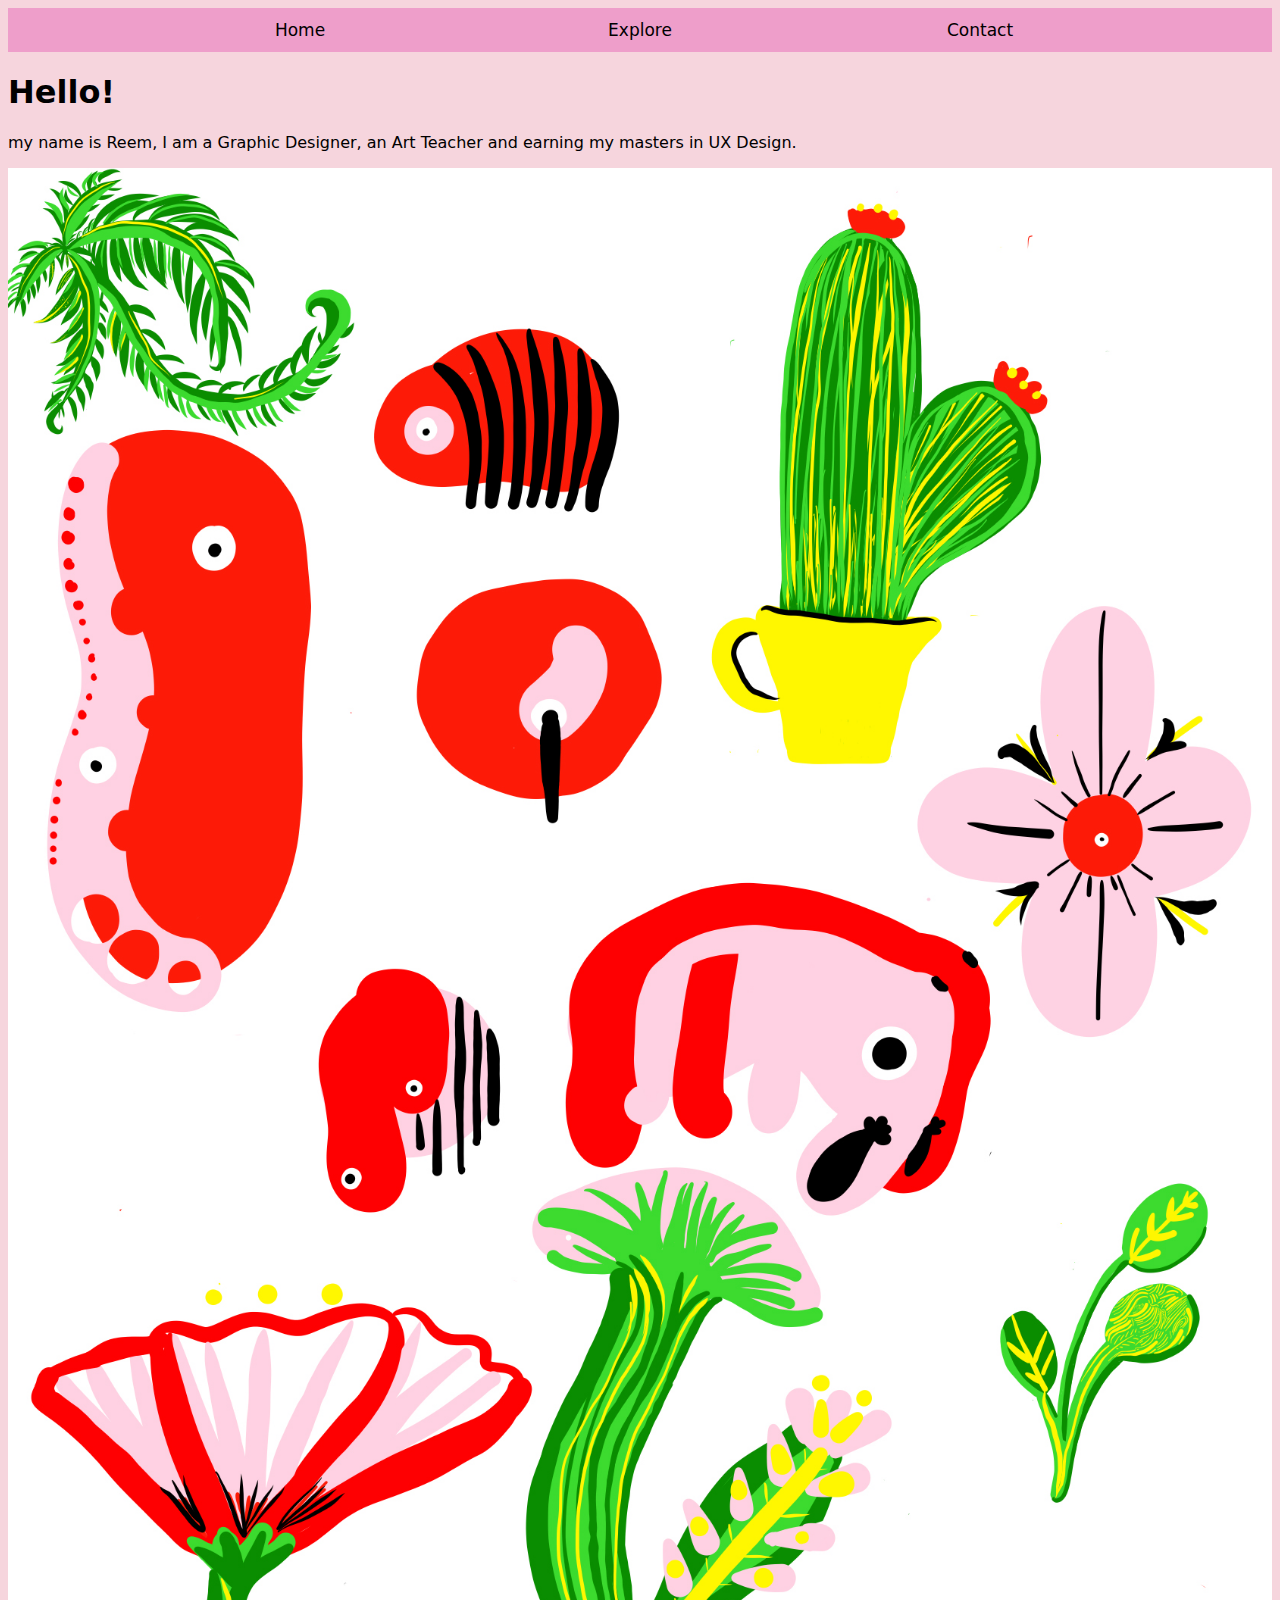
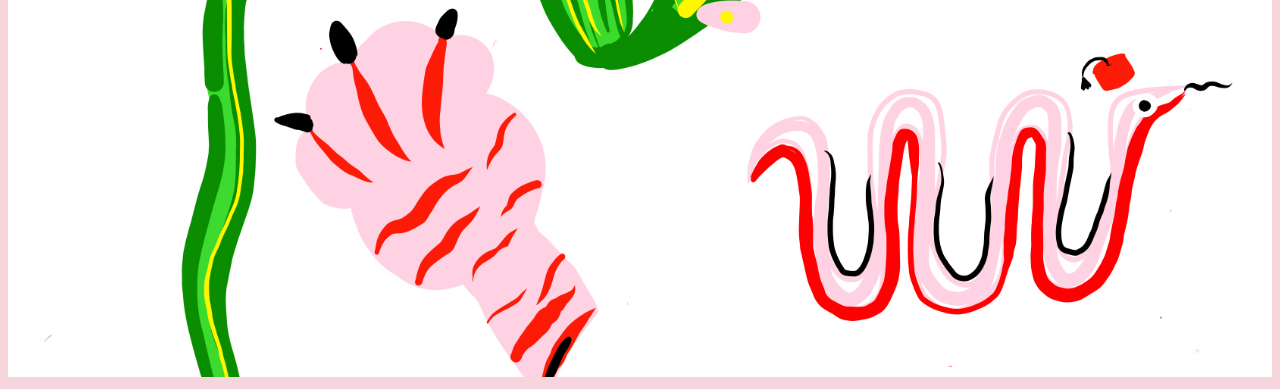
<file: index.html>
<!DOCTYPE html>
<html lang="en">
<head>
    <meta charset="UTF-8">
    <meta name="Description" content="INF 7420 Project">
    <meta name="viewport" content="width=device-width, initial-scale=1">
    <title>Reem Ibrahim - Portfolio</title>
    <link rel = "stylesheet" href="style.css">
</head>
<body>
  <header>
    <nav id="navbar">
      <a href="index.html">Home</a>
      <a href="explore.html">Explore</a>
      <a href="contact.html">Contact</a>
    </nav>
  </header>


   <div> 
    <h1>Hello!</h1>
    <p>my name is Reem,  
        I am a Graphic Designer, an Art Teacher and earning my masters in UX Design. </p>
    <img src ="images/IMG_0252.JPG" alt="illustration">
      </div>
     
</body>
</html>
</file>
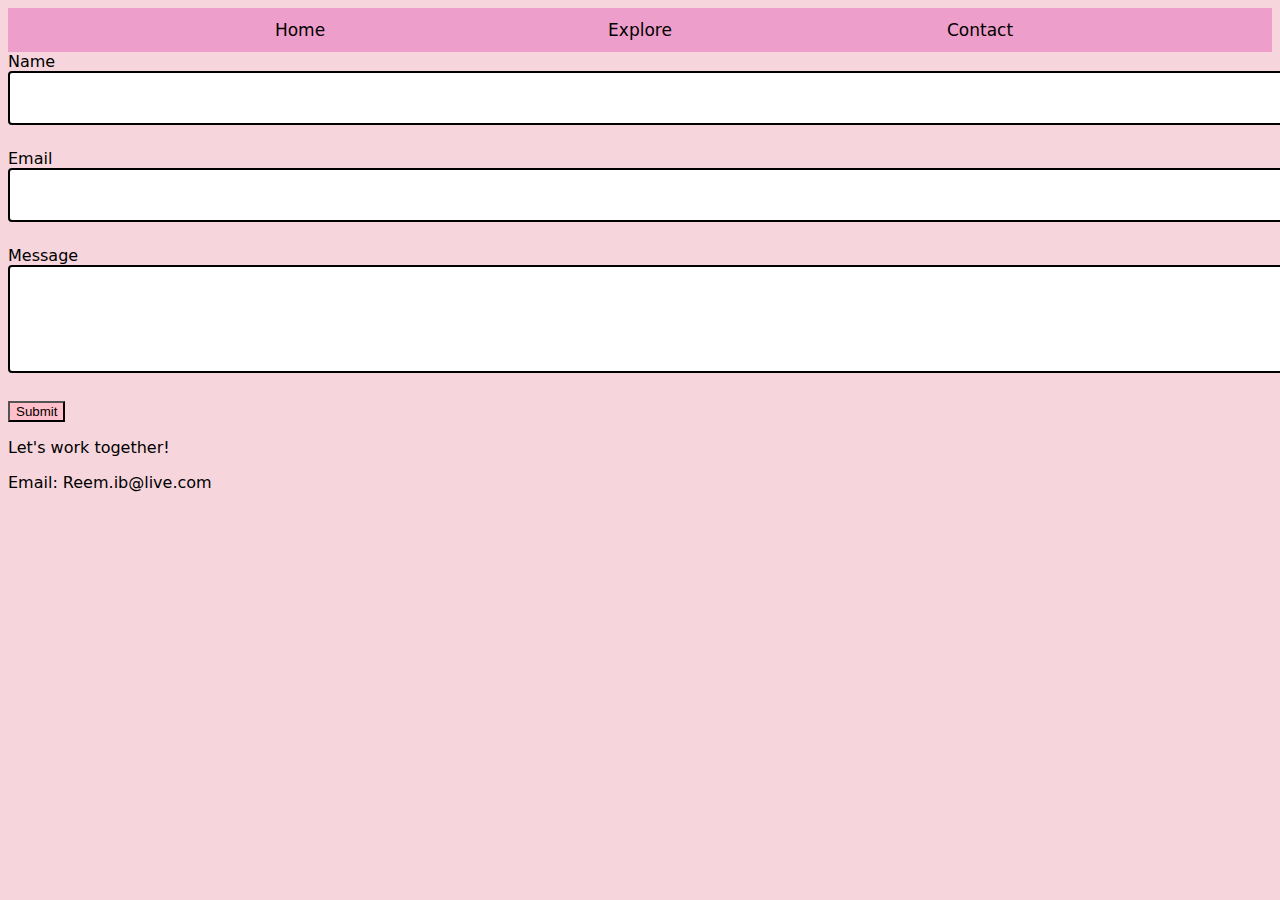
<file: contact.html>
<!DOCTYPE html>
<html lang="en">
  <head>
    <meta charset="UTF-8" />
    <meta name="Description" content="INF 7420 Project" />
    <meta name="viewport" content="width=device-width, initial-scale=1" />
    <title>Reem Ibrahim - Portfolio</title>
    <link rel = "stylesheet" href="style.css">
</head>
<body>
  <header>
    <nav id="navbar">
      <a href="index.html">Home</a>
      <a href="explore.html">Explore</a>
      <a href="contact.html">Contact</a>
    </nav>
  </header>
  <main>

    <form action="https://formspree.io/f/myyqyqzp" method="post" class="validate">
      <div>
      <label for="name">Name</label>
      <input id="name" type="text" name="name" class="form-input">
    </div>
      
    <div>
      <label for="email">Email</label>
      <input name="Email" id="email" name="_replyto" 
      class="form-input" required>
      <label for="message">Message</label>
      <textarea id="message" name="message"
      class="form-input" rows="4" required></textarea>
    </div>
      
    <div>
      <button type="submit">Submit</button>
    </div>
    </form> 
  </main>
   
  <div>
    <p> Let's work together! </p>
    <p1> Email: Reem.ib@live.com</p1>
   </div>
   
   <script src="script.js"></script>  
</body>


</html>
</file>
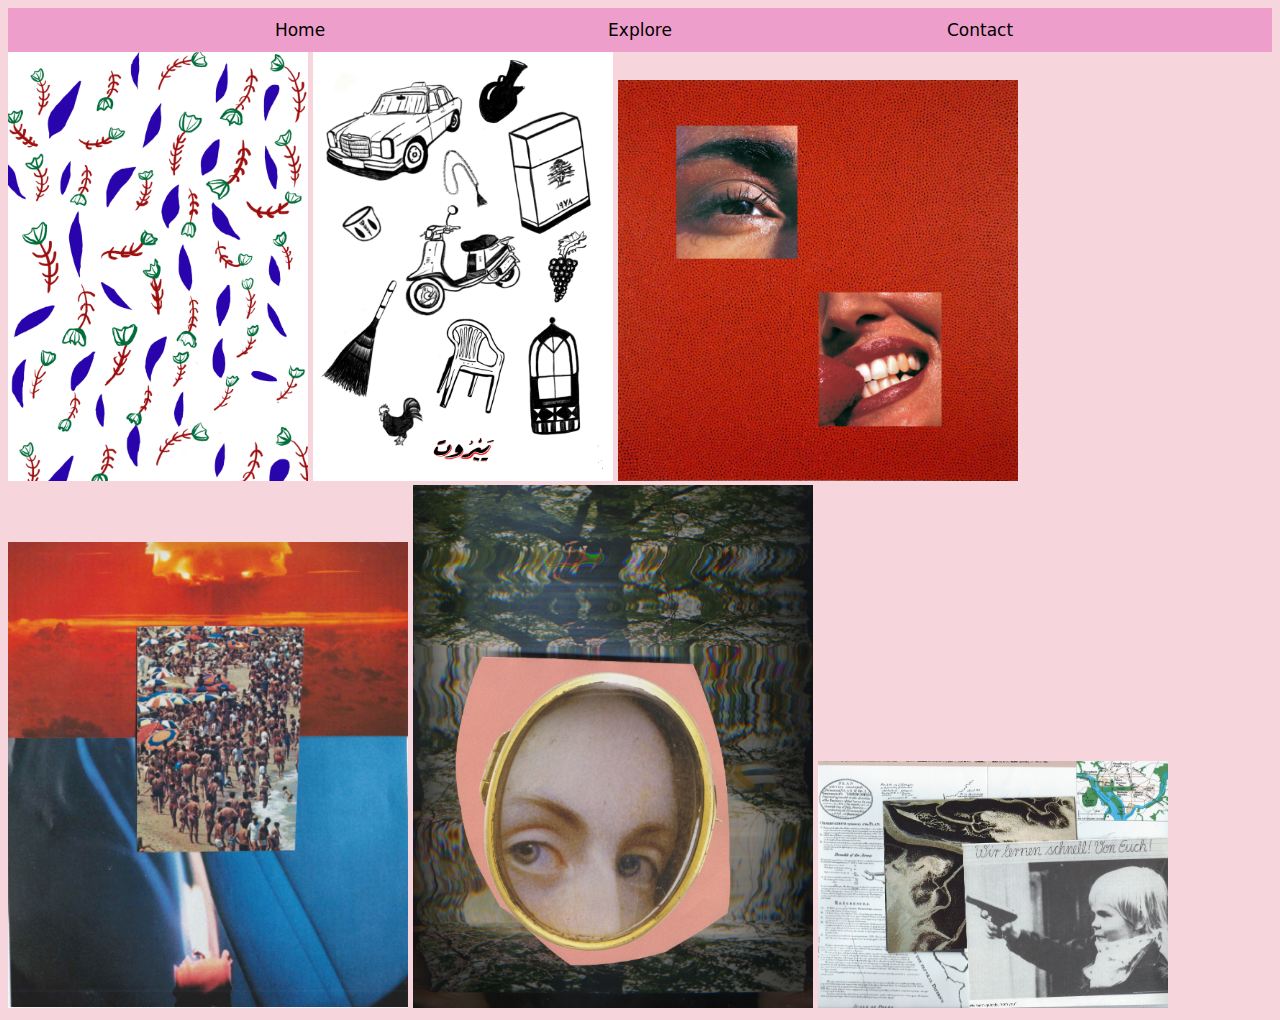
<file: explore.html>
<!DOCTYPE html>
<html lang="en">
<head>
    <meta charset="UTF-8">
    <meta name="Description" content="INF 7420 Project">
    <meta name="viewport" content="width=device-width, initial-scale=1">
    <title>Reem Ibrahim - Portfolio</title>
    <link rel = "stylesheet" href="style.css">
</head>
<body>
    <header>
        <nav id="navbar">
          <a href="index.html">Home</a>
          <a href="explore.html">Explore</a>
          <a href="contact.html">Contact</a>
        </nav>
      </header>
    <div> 
      <img class="img-flower" src ="images/IMG_0218.JPG" alt="illustrations"> 
      <img class="img-car" src ="images/IMG_0220.JPG" alt="illustrations">
      <img class="img-summer" src ="images/summer.png" alt="collage">
      <img class="img-fire" src ="images/fire.png" alt="collage">
      <img class="img-scan" src ="images/Scan 41.jpeg" alt="collage">
      <img class="img-shoot" src ="images/shoot.jpeg" alt="collage">
    </div>

</body>
</html>
</file>
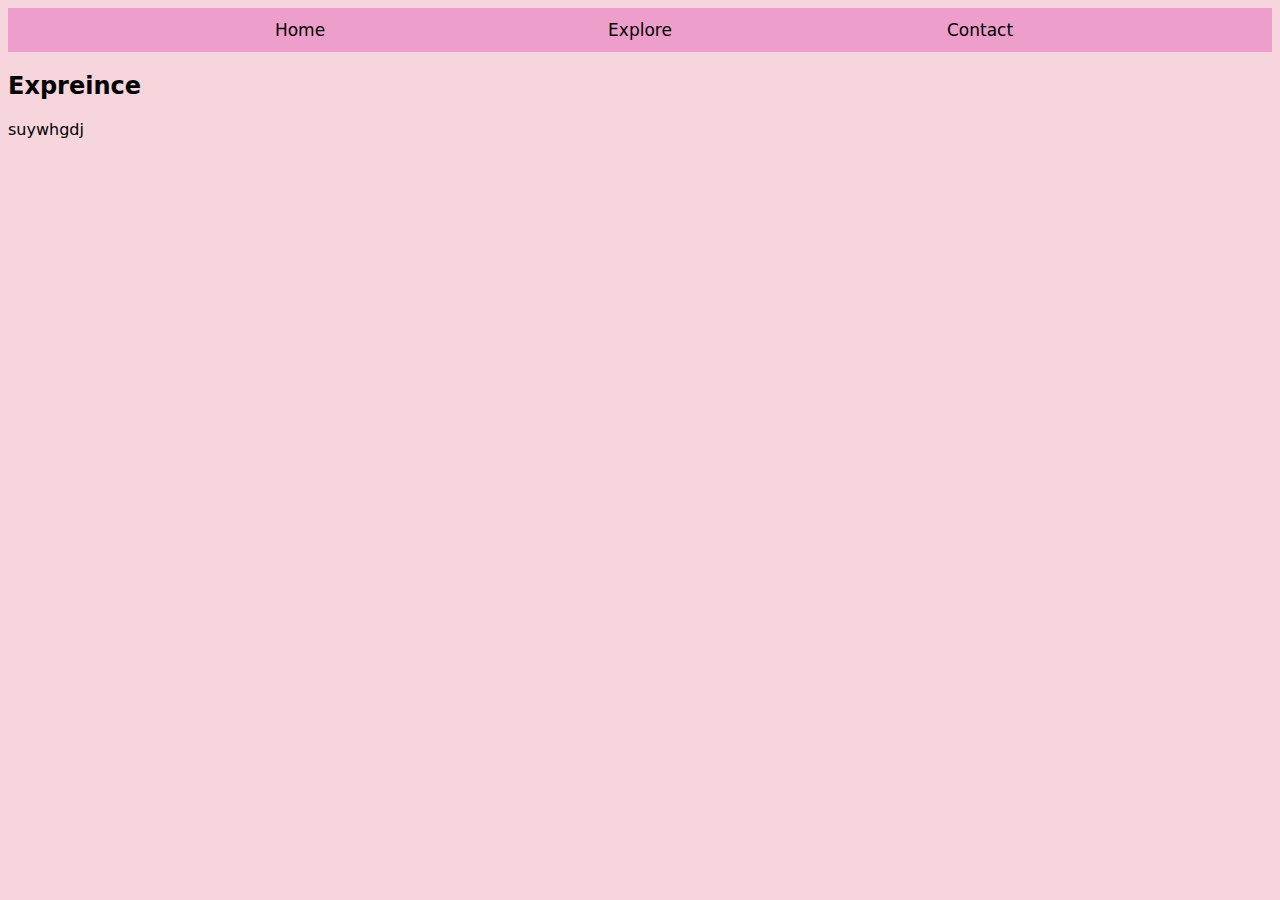
<file: resume.html>
<!DOCTYPE html>
<html lang="en">
<head>
    <meta charset="UTF-8">
    <meta name="Description" content="INF 7420 Project">
    <meta name="viewport" content="width=device-width, initial-scale=1">
    <title>Reem Ibrahim - Portfolio</title>
    <link rel = "stylesheet" href="style.css">
</head>
<body>
  <header>
    <nav id="navbar">
      <a href="index.html">Home</a>
      <a href="explore.html">Explore</a>
      <a href="contact.html">Contact</a>
    </nav>
  </header>
<main>
   
   </main>
 <footer>
   <div>
    <h2> Expreince</h2>
    <p> suywhgdj </p>
   </div> 
   <div></div>

 </footer>   
</body>
</html>
</file>
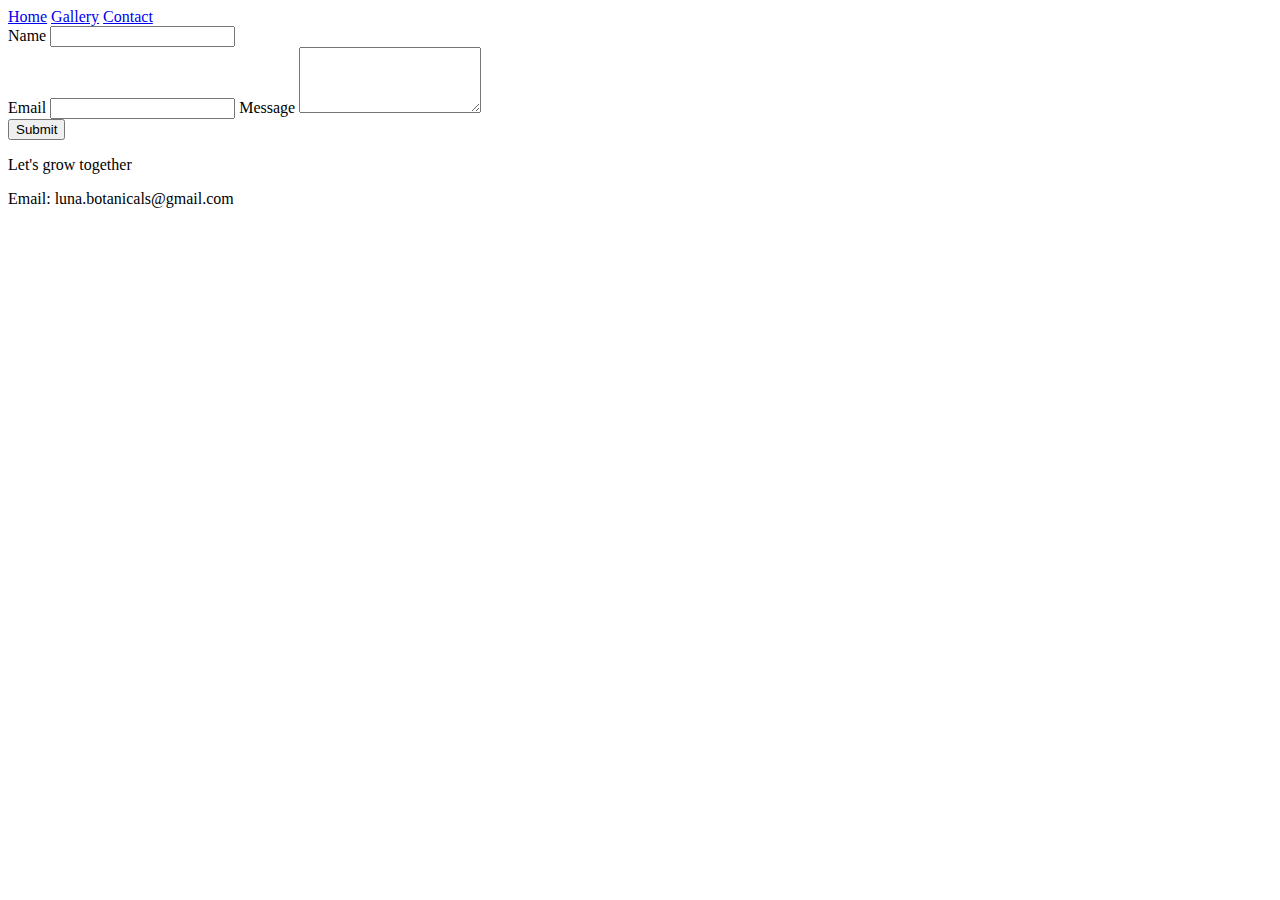
<file: HTML2/contact2.html>
<!DOCTYPE html>
<html lang="en">
  <head>
    <meta charset="UTF-8" />
    <meta name="Description" content="INF 7420 Project" />
    <meta name="viewport" content="width=device-width, initial-scale=1" />
    <title>Reem Ibrahim - Portfolio</title>
    <link rel = "stylesheet2" href="style2.css">
</head>
<body>
  <header>
    <nav id="navbar">
      <a href="index2.html">Home</a>
      <a href="gallery.html">Gallery</a>
      <a href="contact2.html">Contact</a>
    </nav>
  </header>
  <main>

    <form action="https://formspree.io/f/myyqyqzp" method="post" class="validate">
      <div>
      <label for="name">Name</label>
      <input id="name" type="text" name="name" class="form-input">
    </div>
      
    <div>
      <label for="email">Email</label>
      <input name="Email" id="email" names="_replyto" 
      class="form-input" required>
      <label for="message">Message</label>
      <textarea id="message" name="message"
      class="form-input" rows="4" required></textarea>
    </div>
      
    <div>
      <button type="submit">Submit</button>
    </div>
    </form> 
  </main>
   
  <div>
    <p> Let's grow together </p>
    <p1> Email: luna.botanicals@gmail.com</p1>
   </div>
   
   <script src="script2.js"></script>  
</body>


</html>
</file>
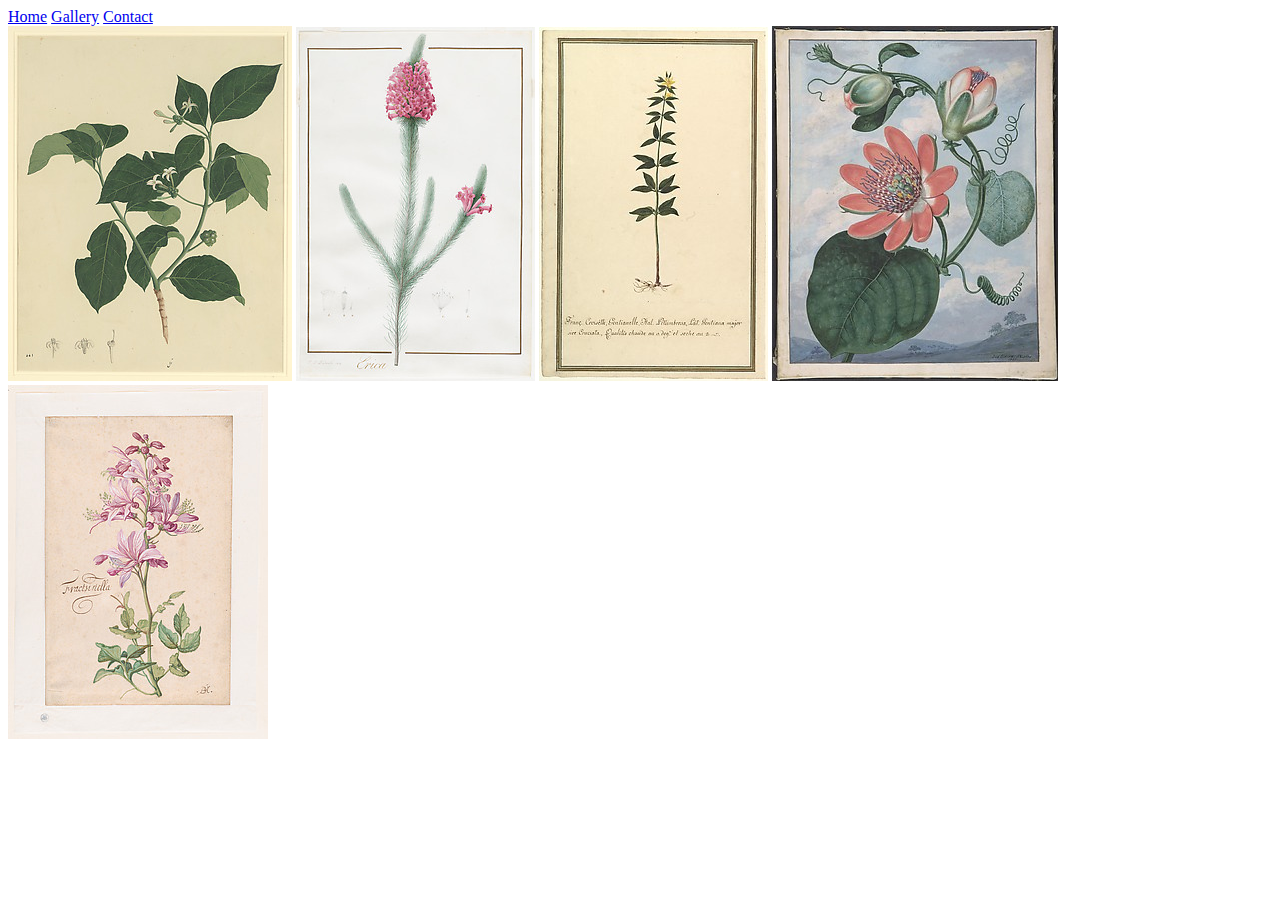
<file: HTML2/gallery.html>
<!DOCTYPE html>
<html lang="en">
<head>
    <meta charset="UTF-8">
    <meta name="Description" content="INF 7420 Project">
    <meta name="viewport" content="width=device-width, initial-scale=1">
    <title>Luna Botnaicals</title>
    <link rel = "stylesheet2" href="style2.css">
</head>
<body>
    <header>
        <nav id="navbar">
          <a href="index2.html">Home</a>
          <a href="gallery.html">Gallery</a>
          <a href="contact2.html">Contact</a>
        </nav>
      </header>
    <div> 
      <img class="img-flower" src ="Images/green1.jpg" alt="illustrations"> 
      <img class="img-flower" src ="Images/green2.jpg" alt="illustrations">
      <img class="img-flower" src ="Images/green3.jpg" alt="collage">
      <img class="img-flower" src ="Images/green4.jpg" alt="collage">
      <img class="img-flower" src ="Images/green6.jpg" alt="collage">
      
    </div>

</body>
</html>
</file>
<file: style.css>
.main-menu {
    position: relative;
    box-sizing: border-box;
    padding: 0;
    margin: 0;
}
    
nav {
    display: block; 
}
body { 
    background: rgb(246, 213, 221);
    color: black;
    font-family: -apple-system, system-ui, -apple-system, BlinkMacSystemFont, 'Segoe UI', Roboto, Oxygen, Ubuntu, Cantarell, 'Open Sans', 'Helvetica Neue', sans-serif
 }

img {
    max-width: 100%;
 }

 /* using overflow so the links show and fit */
#navbar {
    width: 100%;
    background-color:rgba(217, 12, 152, 0.27);
    overflow: auto;
    display: flex;
    justify-content: center;
    align-items: center;
    flex-wrap: wrap;
  }

div {
    display:block;
}

  /* centering the words in the nav bar  */
  a {
    float: center;
    padding: 12px;
    color: rgb(0, 0, 0);
    text-decoration: none;
    font-size: 17px;
    width: 25%; 
    text-align: center;
  }

  

  .form-input {
    border: 2px solid;
    border-radius: 4px;
    font-size: 16px;
    font-weight: 400;
    padding: 1em;
    margin-bottom: 1.5em;
    width: 100%;
    }
    
    .form-input:focus{
      outline: none;
      border: 2px;
    }
    
    [type="submit"]{
      background: pink;
      color:black;
    }

    .img-flower{
      width: 300px;
    }

    .img-car{
    width: 300px;
    }
    
    .img-summer{
      width: 400px;
      }

    .img-fire{
        width: 400px;
        }

      .img-scan{
          width: 400px;
          }
        
          .img-shoot{
            width: 350px;
            }
</file>
